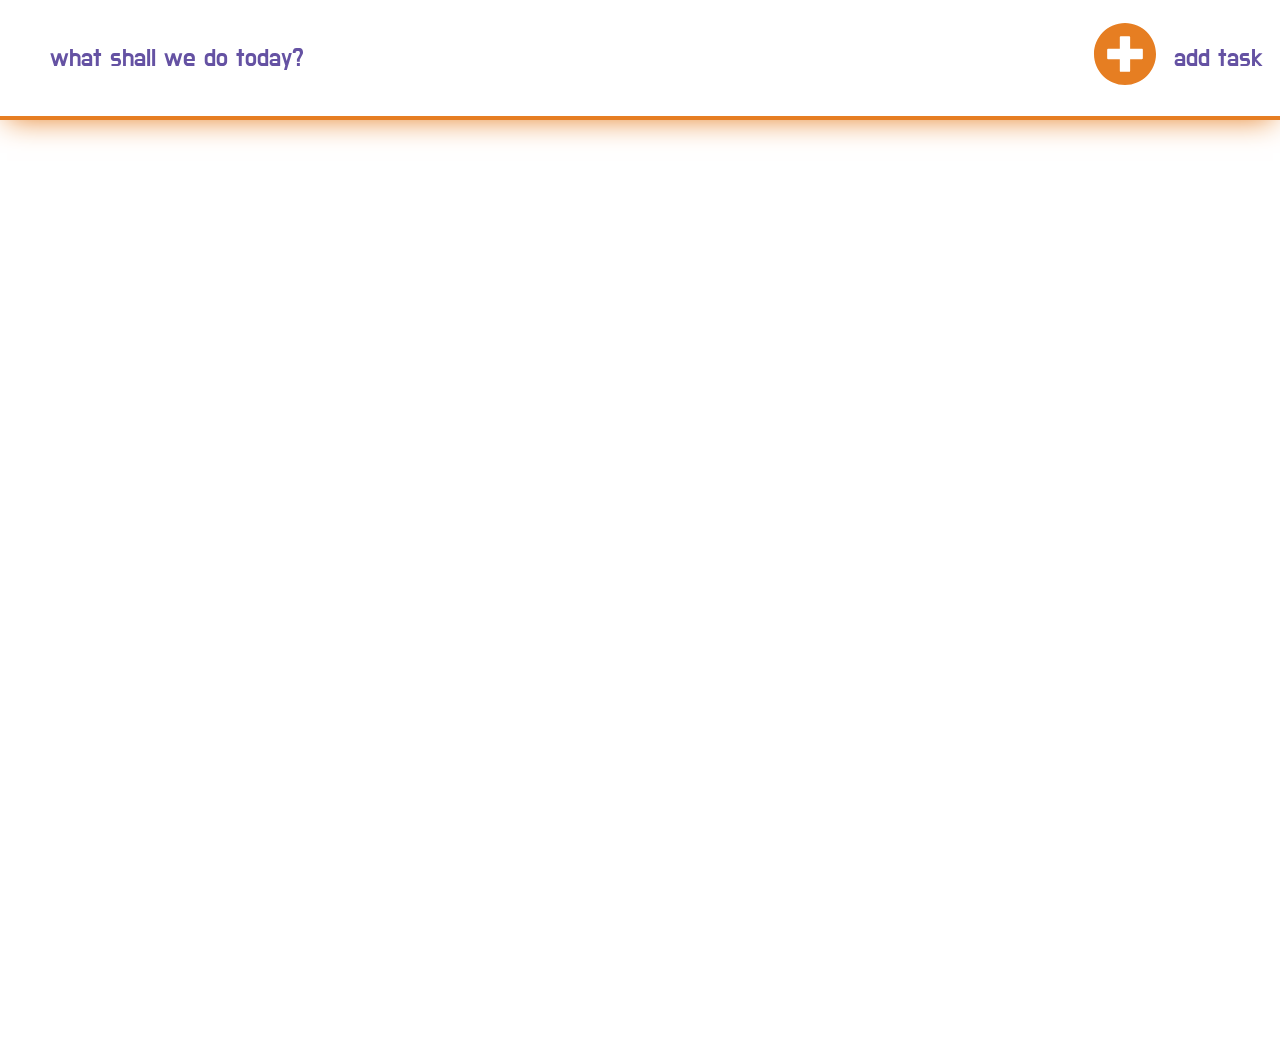
<file: index.html>
<!DOCTYPE html>
<html lang="en">
<head>
    <meta charset="UTF-8">
    <meta name="viewport" content="width=device-width, initial-scale=1.0">
    <title>TODO</title>
    <link rel="stylesheet" href="./style.css">

    <link href="https://fonts.googleapis.com/css2?family=Do+Hyeon&display=swap" rel="stylesheet">
    <link href="https://fonts.googleapis.com/css2?family=Baloo+Tamma+2&display=swap" rel="stylesheet">
</head>

<body>
    <header class="header">
        <p class="left_text">what shall we do today?</p>
        <p class="plus">
        <svg class="add_task_btn" xmlns="http://www.w3.org/2000/svg" x="0px" y="0px"
width="64" height="64"
viewBox="0 0 172 172"
style=" fill:#000000;"><g fill="none" fill-rule="nonzero" stroke="none" stroke-width="1" stroke-linecap="butt" stroke-linejoin="miter" stroke-miterlimit="10" stroke-dasharray="" stroke-dashoffset="0" font-family="none" font-weight="none" font-size="none" text-anchor="none" style="mix-blend-mode: normal"><path d="M0,172v-172h172v172z" fill="none"></path><g><path d="M2.65391,86c0,-46.02344 37.32266,-83.34609 83.34609,-83.34609c46.02344,0 83.34609,37.32266 83.34609,83.34609c0,46.02344 -37.32266,83.34609 -83.34609,83.34609c-46.02344,0 -83.34609,-37.32266 -83.34609,-83.34609z" fill="#e67e22"></path><path d="M131.51953,72.05859h-31.74609v-31.54453c0,-1.34375 -1.075,-2.41875 -2.41875,-2.41875h-22.87734c-1.34375,0 -2.41875,1.075 -2.41875,2.41875v31.54453h-31.54453c-1.34375,0 -2.41875,1.075 -2.41875,2.41875v23.24687c0,1.34375 1.075,2.41875 2.41875,2.41875h31.54453v31.37656c0,1.34375 1.075,2.41875 2.41875,2.41875h22.87734c1.34375,0 2.41875,-1.075 2.41875,-2.41875v-31.37656h31.74609c1.34375,0 2.41875,-1.075 2.41875,-2.41875v-23.24687c0,-1.34375 -1.10859,-2.41875 -2.41875,-2.41875z" fill="#ffffff"></path></g></g>
</svg>
</p>
    <p class="right_text">add task</p>
    </header>
    <section class="tasks_section">
    </section>
    <script src="script.js"></script>
</body>
</html>

<!-- Icons made by <a href="https://www.flaticon.com/authors/freepik" title="Freepik">Freepik</a> from <a href="https://www.flaticon.com/" title="Flaticon"> www.flaticon.com</a>-->
</file>
<file: style.css>
/*
#E67E22
#9CF0A1
#F0B684
#8B6CF0
#6552A3
*/

* {
    padding: 0;
    margin: 0;
    box-sizing: border-box;
}

html {
    font-size: 10px;
}

body {
    height: 100vh;
    position: relative;
    overflow:hidden;
}

.header {
    position: fixed;
    width: 100vw;
    height: 12rem;
    top: 0;

    display: flex;
    align-items: center;

    font-size: 2.5rem;
    font-family: 'Do Hyeon', sans-serif;
    color: #6552A3;

    border-bottom: #E67E22 solid 4px;
    box-shadow: 0px 6px 28px -7px rgba(230,126,34,1);

    z-index: 1000000;

}

.left_text {
    flex-basis: 60%;
    margin-left: 5rem;

    @media (max-width: 1000px) {
        flex-basis: 30%;
    }
}

.right_text {
    flex-basis: 10%;
    text-align: center;

    @media (max-width: 1000px) {
        flex-basis: 5s0%;
    }
}

.plus  {
    flex-basis: 30%;
    text-align: right;

    transition: .3s;

    @media (max-width: 1000px) {
        flex-basis: 5%;
    }
}

.plus svg:hover {
    cursor: pointer;
    transform: scale(1.05);
}

.plus svg:active {
    transform: translateY(2px);
}

/**form to add new task**/

.add_task_form {
    width: 40rem;
    height: 50rem;
    position: absolute;
    top: 40%;
    left: 50%;
    transform: translate(-50%, -50%);
    background-color: white;
    border: solid 5px #8B6CF0;
    border-radius: 20px;
    display: flex;
    flex-direction: column;
    align-items: center;
    
    z-index: 10000;
}

.close_btn {
    position: absolute;
    top: 20px;
    right: 20px;
    width: 30px;
    height: 30px;
    background-color: #F0B684;
    background-image: url(https://img.icons8.com/carbon-copy/100/000000/close-window.png);
    background-size:cover;
}

.close_btn:hover {
    cursor: pointer;
}

.input_area {
    width: 80%;
    margin-top: 8rem;
    display: flex;
    flex-direction: column;
    justify-content: start;

    font-size: 2rem;
    font-family: 'Do Hyeon', sans-serif;
}


.form_input {
    border: none;
    border-bottom: 2px solid #6552A3; 
    outline: none;
    margin-bottom: 2rem;
    font-family: 'Baloo Tamma 2', cursive;
    font-size: 2rem;
    height: 2.5rem;
}

.form_input:focus {
    border-bottom: 2px solid #E67E22; 
}

.form_textarea {
    height: 20rem;
    margin-top: 1.2rem;

    font-size: 2rem;
    font-family: 'Baloo Tamma 2', cursive;
    font-weight: 200;
    resize: none;
    outline: none;
    border: 2px solid #6552A3; 
}

.form_textarea:focus {
    border: 2px solid #E67E22; 
}

.add_btn {
    width: 9rem;
    height: 4rem;
    margin-top: 4rem;

    text-transform: uppercase;
    font-size: 2rem;
    font-family: 'Do Hyeon', sans-serif;
    color: #6552A3;
    background-color: #9CF0A1;
    border-radius: 15px;

    outline: none;
    border: none;
    overflow: hidden;
    transition: 0.3s;
}

.add_btn:hover {
    transform: scale(1.1);
    cursor: pointer;
}

.add_btn span {
    display: block;
    padding: 0 20px;
    animation: move-left 3s linear infinite;
    position: relative;
    height: 100%;
}

.add_btn span::after {
    position: absolute;
    content: "add task";
    top: 0;
    left: 100%;
    display: flex;
    justify-content: center;
    align-items: center;
    width: 100%;
    height: 100%;
}

@keyframes move-left {
    to {
      transform: translateX(-200%);
    }
  }

/** task **/

.tasks_section {
    min-height: 100vh;
    padding: 0rem 5rem;
    margin-top: 16rem;

    display: flex;
    justify-content: flex-start;
    align-items: flex-start;
    align-content: flex-start;
    flex-wrap: wrap;
    overflow: auto;
    height: 100%;
}

.task {
    width: 35rem;
    min-height: 20rem;
    margin-right: 5rem;
    margin-bottom: 5rem;
    position: relative;

    display: flex;
    flex-direction: column;
    justify-content: flex-start;
    align-items: center;

    border: #F0B684 5px solid;
    box-shadow: 0px 0px 18px 0px #F0B684;
    
}

.task_top_bar {
    width: 100%;
    height: 1.5rem;
    background-color: #F0B684;
}

.task_checkbox { 
    -webkit-appearance: none;
    -moz-appearance: none;
    -ms-appearance: none;
    -o-appearance: none;
    appearance: none;

    transition: all 0.15s ease-out 0s;
    background: #cbd1d8;
    border: none;
    color: #fff;
    cursor: pointer;
    outline: none;

    position: absolute;
    z-index: 1000;
    top: 20px;
    left: 20px;
    width: 30px;
    height: 30px;

}

.task_checkbox:hover {
    background: #9faab7;
}

.task_checkbox:checked {
    background: #9CF0A1;
}

.task_checkbox:checked::before {
    height: 30px;
    width: 30px;
    position: absolute;
    content: '✔';
    display: inline-block;
    font-size: 18.66667px;
    text-align: center;
    line-height: 30px;
}

.task_checkbox:checked::after {
    -webkit-animation: click-wave 0.65s;
    -moz-animation: click-wave 0.65s;
    animation: click-wave 0.65s;
    background: #9CF0A1;
    content: '';
    display: block;
    position: relative;
    z-index: 100;
}

@keyframes click-wave {
    0% {
      height: 40px;
      width: 40px;
      opacity: 0.35;
      position: relative;
    }
    100% {
      height: 200px;
      width: 200px;
      margin-left: -80px;
      margin-top: -80px;
      opacity: 0;
    }
}

.delete_btn {
    position: absolute;
    top: 20px;
    right: 20px;
    width: 30px;
    height: 30px;
    background-color: #F0B684;
    background-image: url(./imgs/recycle-bin.png);
    background-size: 80%;
    background-repeat: no-repeat;
    background-position: center;
    outline: none;
}

.delete_btn:hover {
    cursor: pointer;
}

.task_name {
    width: 80%;
    margin-top: 5rem;
    margin-bottom: 1rem;
    font-size: 2rem;
    font-family: 'Do Hyeon', sans-serif;
    overflow-wrap: break-word;
}

.task_des {
    display: block;
    width: 90%;
    height: auto;
    overflow-wrap: break-word;
    font-size: 1.8rem;
    font-family: 'Baloo Tamma 2', cursive;
}
</file>
